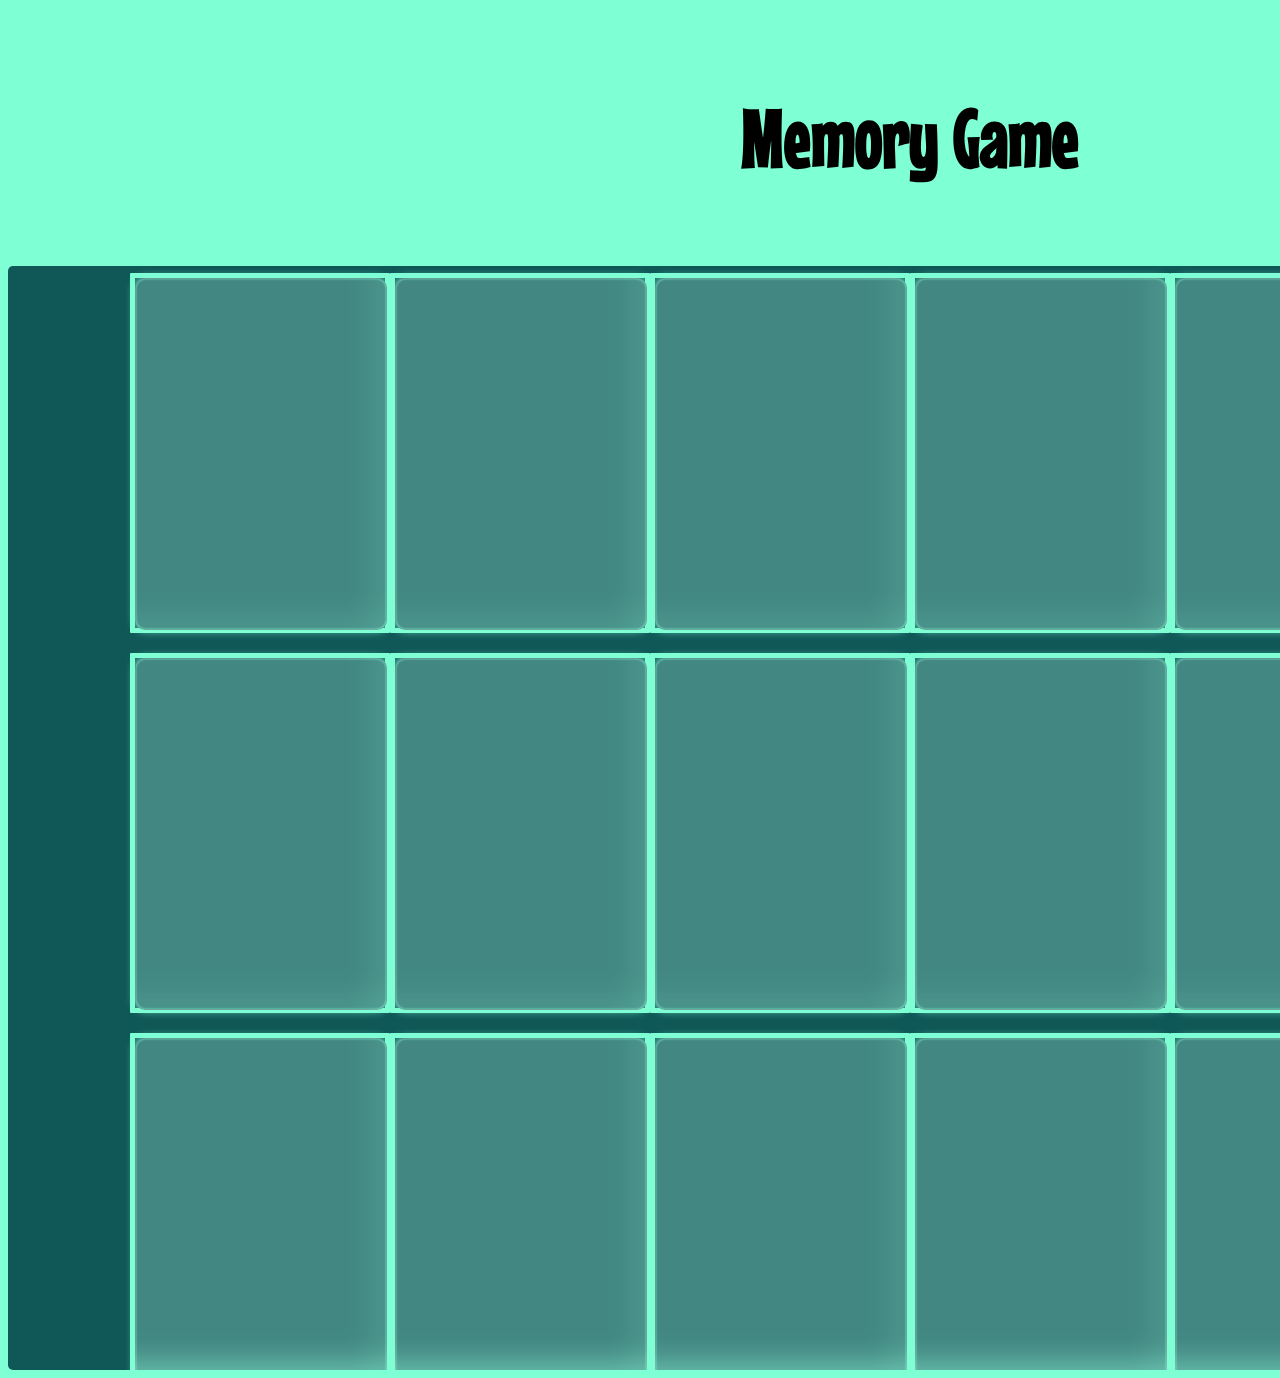
<file: memorygame/index.html>
<!DOCTYPE html>
<html lang="en">
  <head>
    <meta charset="UTF-8" />
    <meta http-equiv="X-UA-Compatible" content="IE=edge" />
    <meta name="viewport" content="width=device-width, initial-scale=1.0" />
    <title>Memory Game</title>
    <link rel="stylesheet" href="./styles.css" />
    <link rel="preconnect" href="https://fonts.googleapis.com" />
    <link rel="preconnect" href="https://fonts.gstatic.com" crossorigin />
    <link
      href="https://fonts.googleapis.com/css2?family=Mouse+Memoirs&display=swap"
      rel="stylesheet"
    />
    <link rel="shortcut icon" href="./icons8-brain.gif" type="image/gif" />
  </head>
  <body>
    <div class="memgm">
      <h3>Memory Game</h3>
    </div>
    <div class="container">
      <div class="card">
        <div class="inner">
          <div class="front"></div>
          <div class="back">
            <img src="./1.png" alt="" />
          </div>
        </div>
      </div>
      <div class="card">
        <div class="inner">
          <div class="front"></div>
          <div class="back">
            <img src="./4.jpg" alt="" />
          </div>
        </div>
      </div>
      <div class="card">
        <div class="inner">
          <div class="front"></div>
          <div class="back">
            <img src="./7.jpg" alt="" />
          </div>
        </div>
      </div>
      <div class="card">
        <div class="inner">
          <div class="front"></div>
          <div class="back">
            <img src="./2.jpg" alt="" />
          </div>
        </div>
      </div>
      <div class="card">
        <div class="inner">
          <div class="front"></div>
          <div class="back">
            <img src="./5.jpg" alt="" />
          </div>
        </div>
      </div>
      <div class="card">
        <div class="inner">
          <div class="front"></div>
          <div class="back">
            <img src="./8.jpg" alt="" />
          </div>
        </div>
      </div>
      <div class="card">
        <div class="inner">
          <div class="front"></div>
          <div class="back">
            <img src="./3.jpg" alt="" />
          </div>
        </div>
      </div>
      <div class="card">
        <div class="inner">
          <div class="front"></div>
          <div class="back">
            <img src="./6.jpg" alt="" />
          </div>
        </div>
      </div>
      <div class="card">
        <div class="inner">
          <div class="front"></div>
          <div class="back">
            <img src="./9.jpg" alt="" />
          </div>
        </div>
      </div>
      <div class="card">
        <div class="inner">
          <div class="front"></div>
          <div class="back">
            <img src="./1.png" alt="" />
          </div>
        </div>
      </div>
      <div class="card">
        <div class="inner">
          <div class="front"></div>
          <div class="back">
            <img src="./4.jpg" alt="" />
          </div>
        </div>
      </div>
      <div class="card">
        <div class="inner">
          <div class="front"></div>
          <div class="back">
            <img src="./7.jpg" alt="" />
          </div>
        </div>
      </div>
      <div class="card">
        <div class="inner">
          <div class="front"></div>
          <div class="back">
            <img src="./2.jpg" alt="" />
          </div>
        </div>
      </div>
      <div class="card">
        <div class="inner">
          <div class="front"></div>
          <div class="back">
            <img src="./5.jpg" alt="" />
          </div>
        </div>
      </div>
      <div class="card">
        <div class="inner">
          <div class="front"></div>
          <div class="back">
            <img src="./9.jpg" alt="" />
          </div>
        </div>
      </div>
      <div class="card">
        <div class="inner">
          <div class="front"></div>
          <div class="back">
            <img src="./8.jpg" alt="" />
          </div>
        </div>
      </div>
      <div class="card">
        <div class="inner">
          <div class="front"></div>
          <div class="back">
            <img src="./3.jpg" alt="" />
          </div>
        </div>
      </div>
      <div class="card">
        <div class="inner">
          <div class="front"></div>
          <div class="back">
            <img src="./6.jpg" alt="" />
          </div>
        </div>
      </div>
    </div>
    <script src="./script.js"></script>
  </body>
</html>
</file>
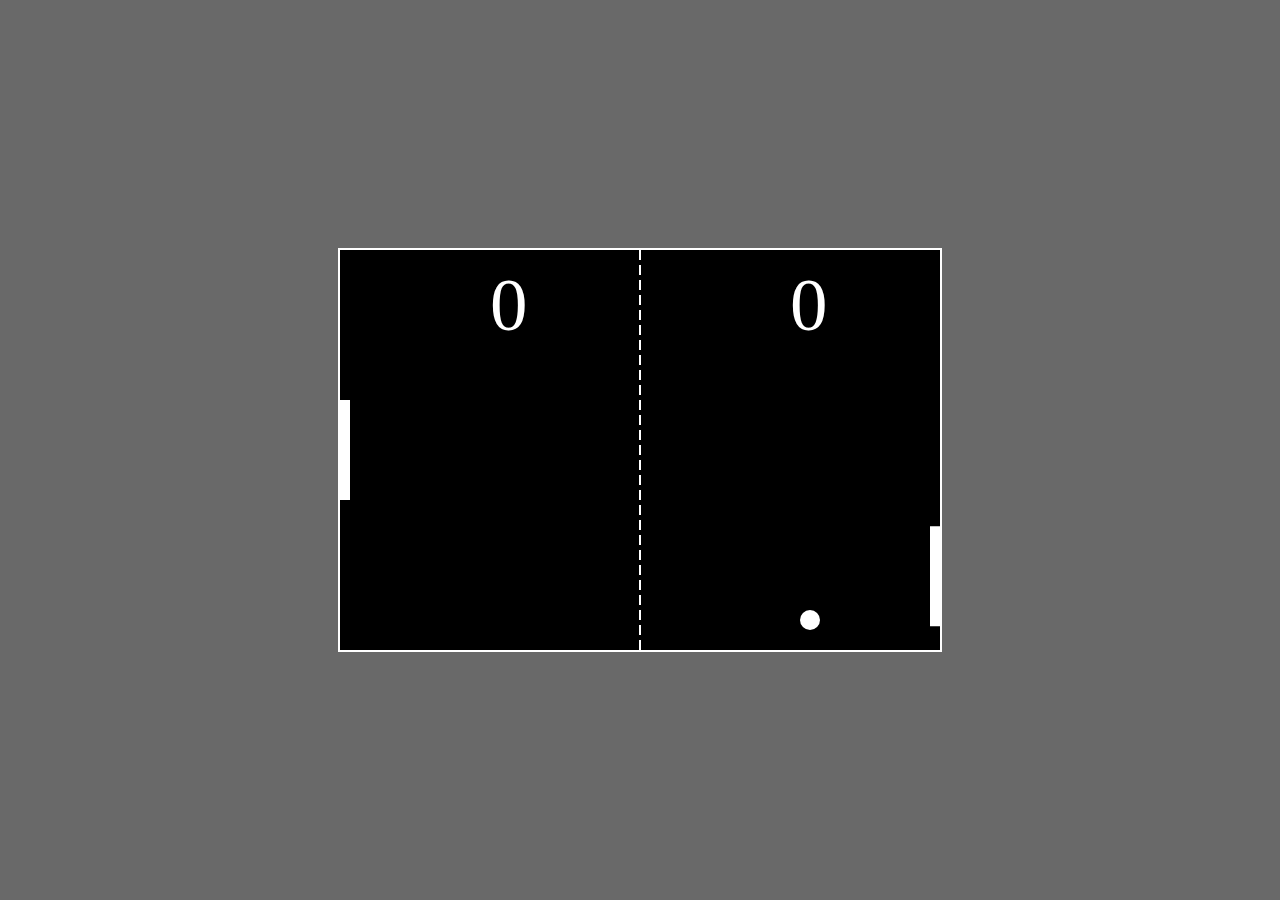
<file: PingPongGame/index.html>
<!DOCTYPE html>
<html lang="en">
  <head>
    <meta charset="UTF-8" />
    <title>PingPongGame</title>
    <style>
      body {
        background-color: dimgray;
      }
      #pong {
        border: 2px solid #fff;
        position: absolute;
        margin: auto;
        top: 0;
        right: 0;
        left: 0;
        bottom: 0;
      }
    </style>
  </head>
  <body>
    <canvas id="pong" width="600" height="400"></canvas>
    <script src="pong.js"></script>
  </body>
</html>
</file>
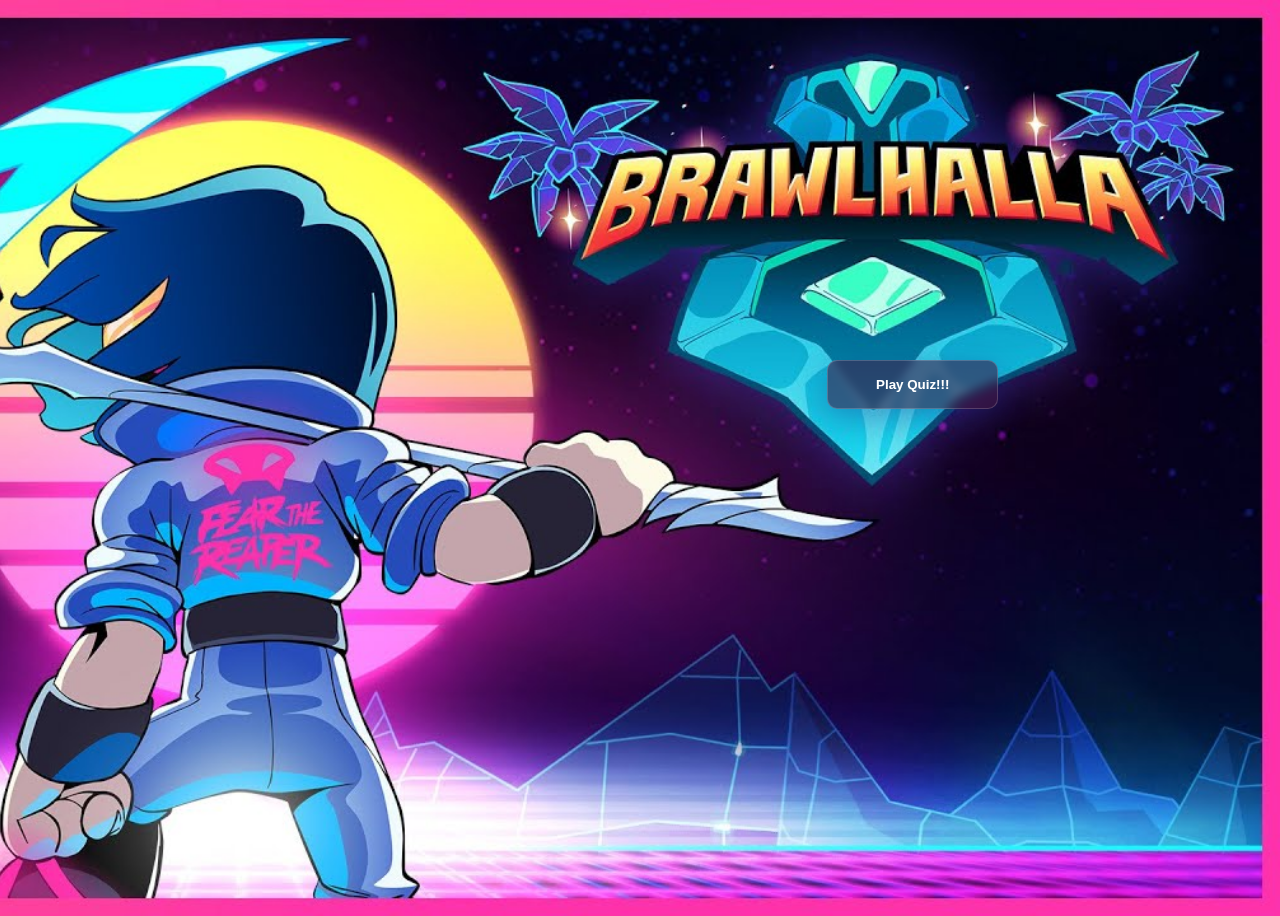
<file: BrawlhallaQuiz/first.html>
<!DOCTYPE html>
<html lang="en">
  <head>
    <meta charset="UTF-8" />
    <meta http-equiv="X-UA-Compatible" content="IE=edge" />
    <meta name="viewport" content="width=device-width, initial-scale=1.0" />
    <title>Brawl Quiz</title>
    <link rel="stylesheet" href="./first.css" />
  </head>
  <body>
    <a href="https://aayshachugh.github.io/DN-Frontend/Day11/quiz/index.html">
      <!-- <a href="/quiz/index.html"> -->
      <button class="btn">Play Quiz!!!</button>
    </a>
  </body>
</html>
</file>
<file: memorygame/styles.css>
body {
  background-color: aquamarine;
  display: flex;
  justify-content: center;
  align-items: center;
  flex-direction: column;
  flex-wrap: wrap;
}
.memgm {
  font-size: 70px;
  font-family: "Mouse Memoirs", sans-serif;
}
.container {
  height: 1100px;
  width: 1800px;
  display: flex;
  justify-content: center;
  flex-wrap: wrap;
  overflow: hidden;
  background-color: rgb(16, 88, 88);
  padding: 2px;
  border-radius: 5px;
  align-items: center;
}
.card {
  height: 350px;
  width: 250px;
  cursor: pointer;
  border: var(--clr-neon) 5px solid;
  border-radius: 1px;
  margin-top: 5px;
  margin-bottom: 15px;
}

:root {
  --clr-neon: aquamarine;
  --clr-bg: aquamarine;
}

.card:hover .inner {
  box-shadow: inset 0 0 5px 0 var(--clr-neon), 0 0 25px 0 var(--clr-neon);
}

.inner {
  position: relative;
  width: 100%;
  height: 100%;

  transition: transform 1s;
  transform-style: preserve-3d;
}

.inner1 {
  transform: rotateY(180deg);
}

.front,
.back {
  position: absolute;
  width: 100%;
  height: 100%;
  -webkit-backface-visibility: hidden;
  backface-visibility: hidden;
}

.back {
  background-color: rgb(67, 160, 152);
  transform: rotateY(180deg);
}

img {
  height: 300px;
  width: 200px;
  position: absolute;
  margin-top: 23px;
  margin-left: 20px;
}

.front {
  background: rgba(182, 244, 230, 0.3);
  box-shadow: 0 8px 32px 0 rgba(31, 38, 135, 0.37);
  backdrop-filter: blur(16px);
  -webkit-backdrop-filter: blur(16px);
  border-radius: 10px;
  border: 1px solid rgba(255, 255, 255, 0.18);
  transition: 10ms;
  box-shadow: inset 0 0 2px 0 var(--clr-neon), 0 0 10px 0 var(--clr-neon);
}
</file>
<file: BrawlhallaQuiz/first.css>
body {
  background-image: url("./front.jpg");
  background-repeat: no-repeat;
  background-size: cover;
  height: 100vh;
  background-position: right;
}

.btn {
  padding: 1rem 3rem;
  border-radius: 8px;
  background-color: black;
  color: white;
  font-weight: 600;
  position: absolute;
  top: 40%;
  right: 22%;
  background: rgba(64, 25, 72, 0.6);
  box-shadow: 0 8px 32px 0 rgba(31, 38, 135, 0.37);
  backdrop-filter: blur(4px);
  -webkit-backdrop-filter: blur(4px);
  border-radius: 10px;
  border: 1px solid rgba(255, 255, 255, 0.18);
}

.btn:hover {
  transform: scale(110%);
  animation: all 5s infinite;
}
</file>
